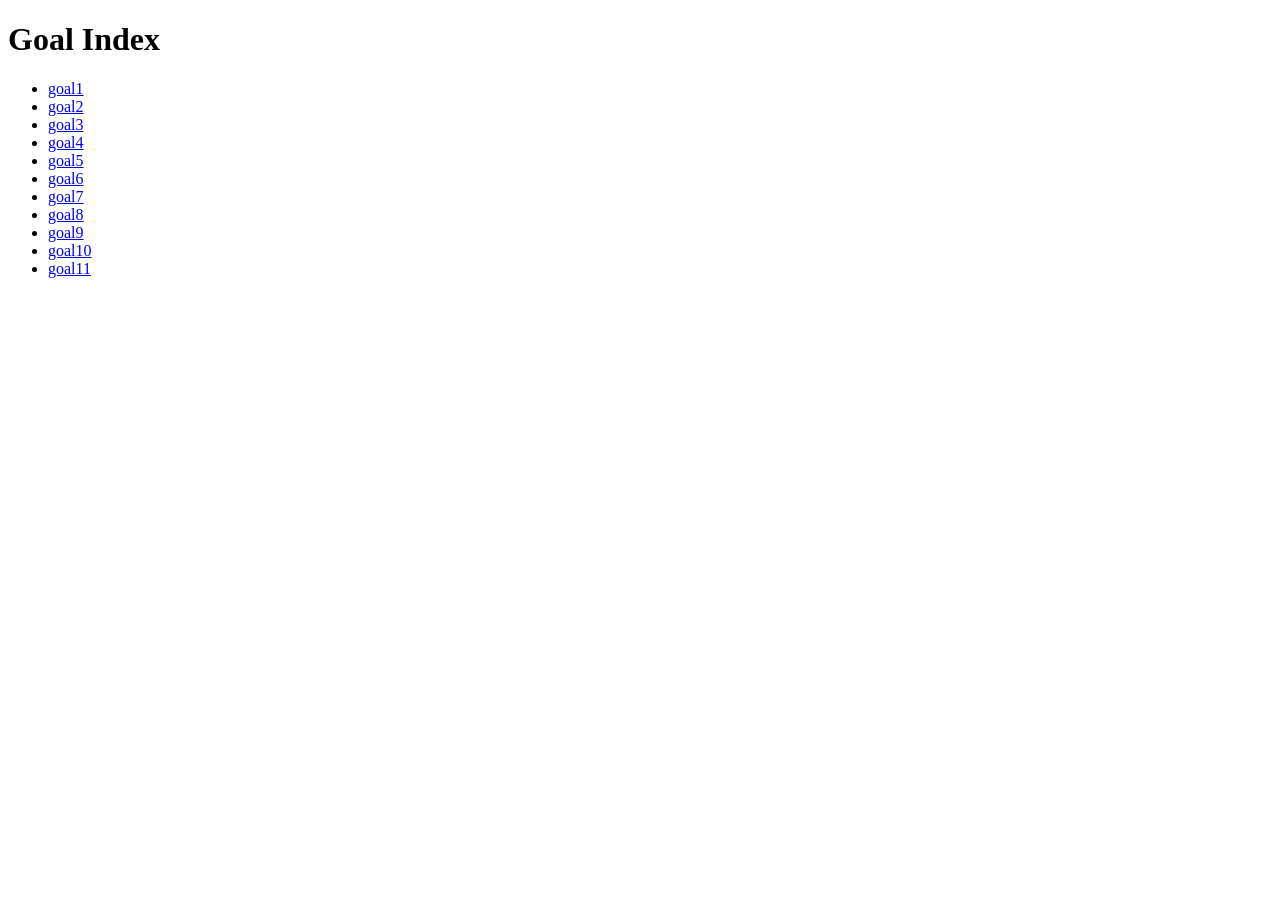
<file: index.html>
<!DOCTYPE html>
<html lang="en">
<head>
    <meta charset="UTF-8">
    <title>Site Index</title>
</head>
<body>

    <h1>Goal Index</h1>

    <ul>
        <li><a href="goal_1.html">goal1</a></li>
        <li><a href="goal_2.html">goal2</a></li>
        <li><a href="goal_3.html">goal3</a></li>
        <li><a href="goal_4.html">goal4</a></li>
        <li><a href="goal_5.html">goal5</a></li>
        <li><a href="goal_6.html">goal6</a></li>
        <li><a href="goal_7.html">goal7</a></li>
        <li><a href="goal_8.html">goal8</a></li>
        <li><a href="goal_9.html">goal9</a></li>
        <li><a href="goal_10.html">goal10</a></li>
        <li><a href="goal_11.html">goal11</a></li>
    </ul>

</body>
</html>
</file>
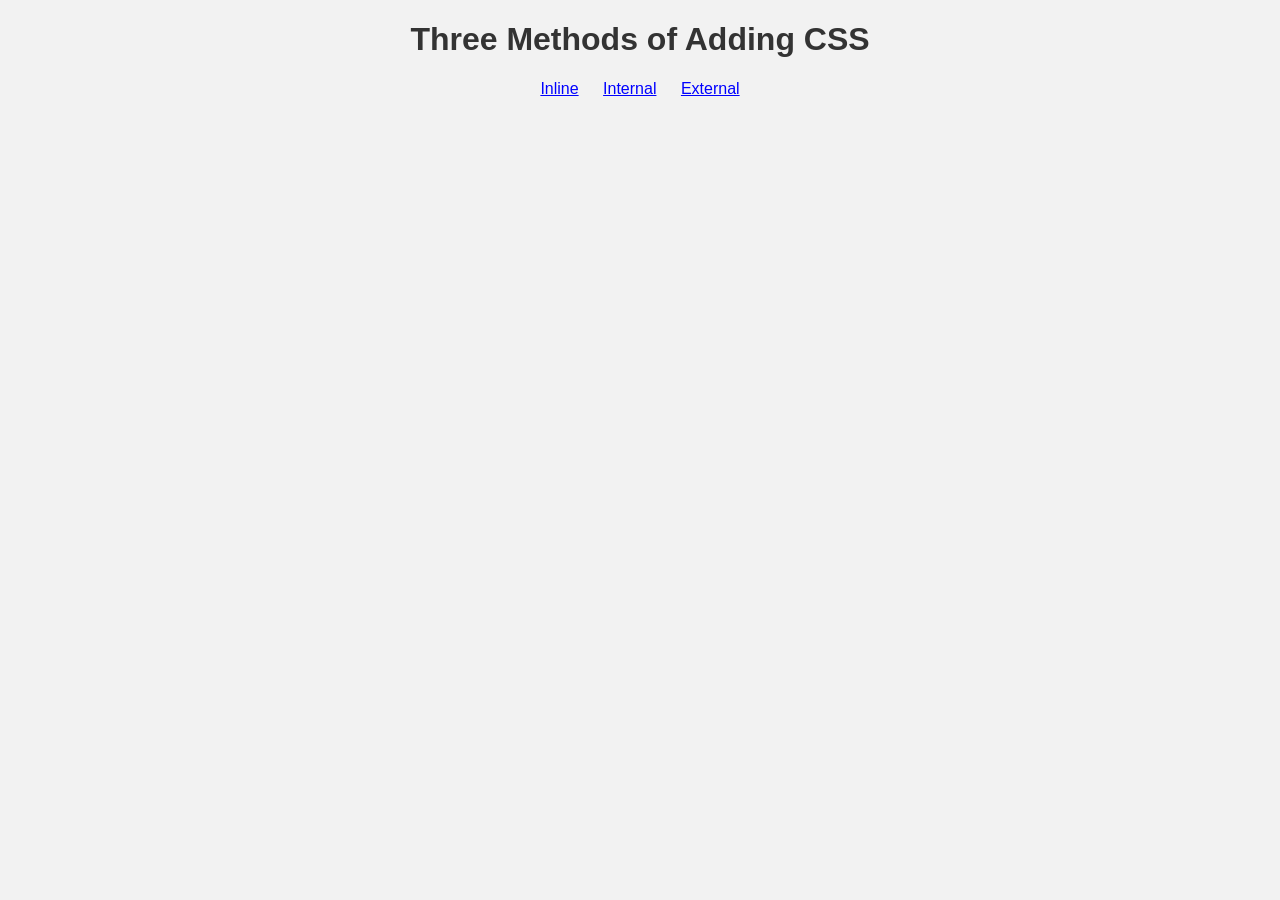
<file: goal_1.html>
<!DOCTYPE html>
<html lang="en">
<head>
    <meta charset="UTF-8">
    <title>Three Methods of Adding CSS</title>

    <style>
        body {
            font-family: Arial, sans-serif;
            text-align: center;
            background-color: #f2f2f2;
        }

        h1 {
            color: #333;
        }

        nav a {
            margin: 10px;
            color: blue;
        }

    </style>
</head>

<body>

    <h1>Three Methods of Adding CSS</h1>

    <nav>
        <a href="Inline.html">Inline</a>
        <a href="Inline.html">Internal</a>
        <a href="External.html">External</a>
    </nav>

</body>
</html>
</file>
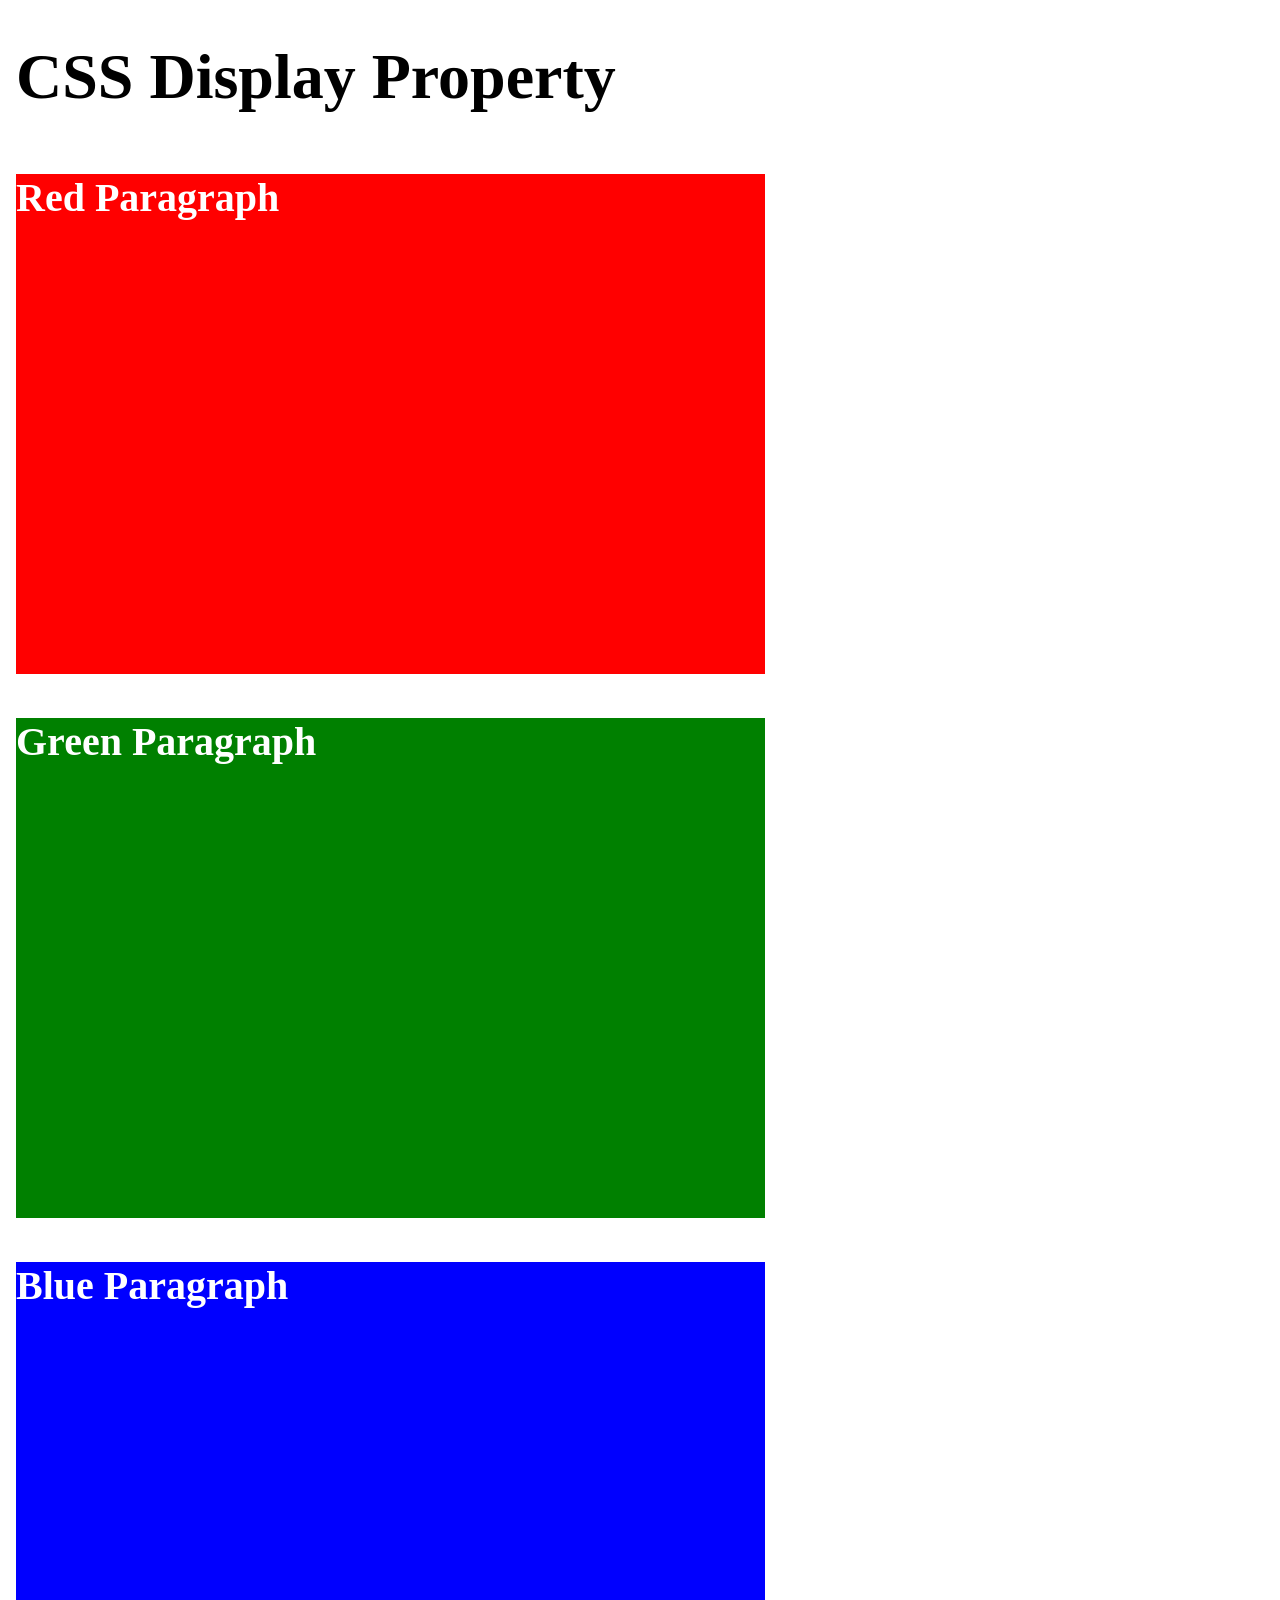
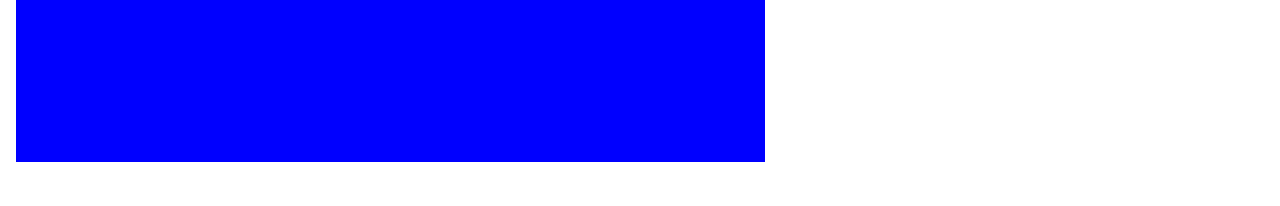
<file: goal_10.html>
<!DOCTYPE html>
<html lang="en">
<head>
    <meta charset="UTF-8">
    <title>CSS Display Property</title>
    <link rel="stylesheet" href="style_10.css">
</head>
<body>
    <h1>CSS Display Property</h1>

    <p class="red">Red Paragraph</p>
    <p class="green">Green Paragraph</p>
    <p class="blue">Blue Paragraph</p>
</body>
</html>
</file>
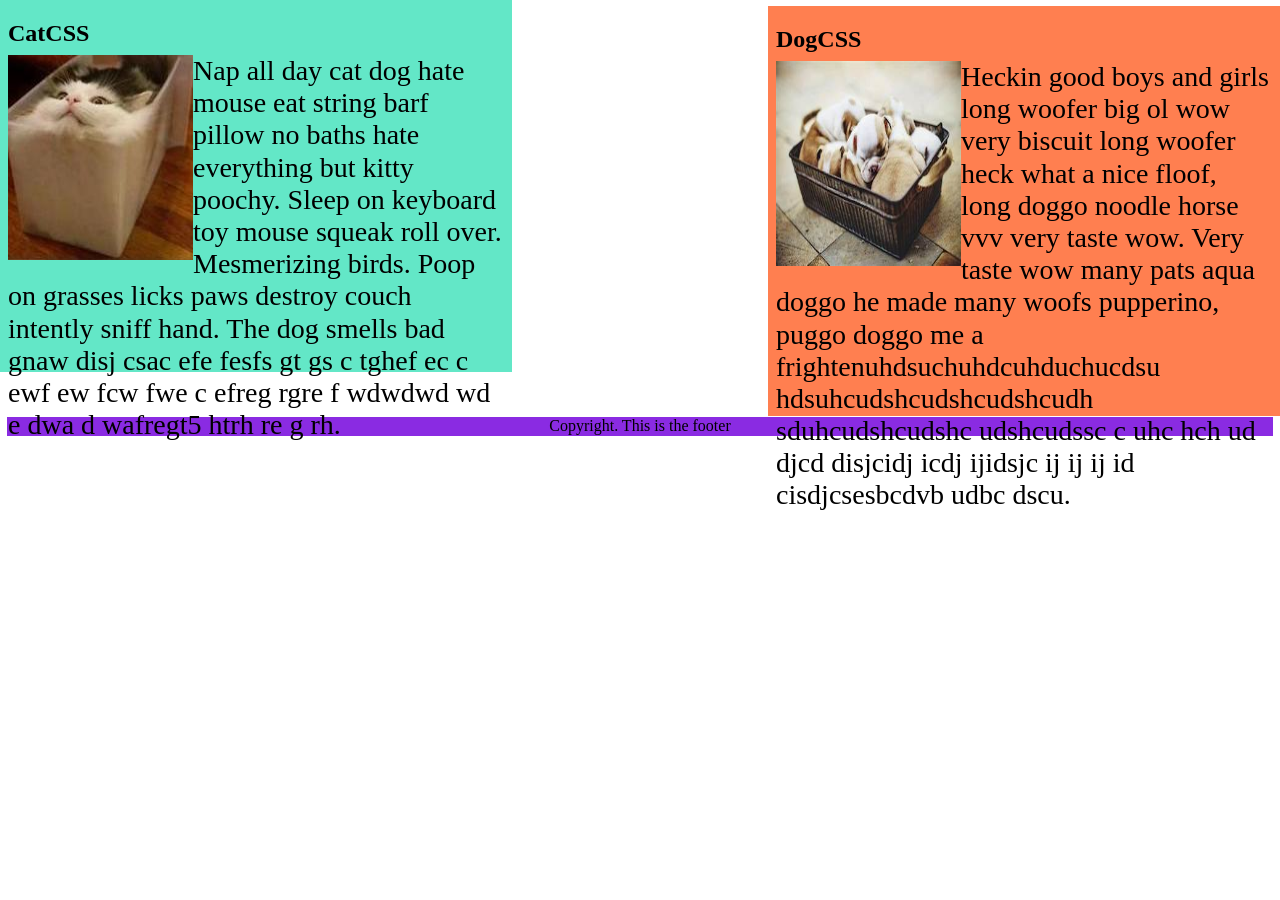
<file: goal_11.html>
<!DOCTYPE html>
<html lang="en">
<head>
    <meta charset="UTF-8">
    <title>CatCSS and DogCSS</title>
    <link rel="stylesheet" href="style_11.css">
</head>

<body>

    <main class="container">

        <div class="card cat-card">
            <h2>CatCSS</h2>

            <img src="Cat.jpeg" alt="Cat">

            <p>
                Nap all day cat dog hate mouse eat string barf pillow no baths
                hate everything but kitty poochy. Sleep on keyboard toy mouse
                squeak roll over. Mesmerizing birds. Poop on grasses licks paws
                destroy couch intently sniff hand. The dog smells bad gnaw disj
                csac efe fesfs gt gs c tghef ec c ewf ew fcw fwe c efreg rgre f
                wdwdwd wd e dwa d wafregt5 htrh  re g rh.
        </div>

        <div class="card dog-card">
            <h2>DogCSS</h2>

            <img src="Dog.jpeg" alt="Dogs">

            <p>
                Heckin good boys and girls long woofer big ol wow very biscuit
                long woofer heck what a nice floof, long doggo noodle horse vvv
                very taste wow. Very taste wow many pats aqua doggo he made many
                woofs pupperino, puggo doggo me a frightenuhdsuchuhdcuhduchucdsu
                hdsuhcudshcudshcudshcudh sduhcudshcudshc udshcudssc c uhc hch ud
                djcd disjcidj icdj ijidsjc ij ij ij id cisdjcsesbcdvb udbc dscu.
            </p>
        </div>

    </main>

    <footer>
        Copyright. This is the footer
    </footer>

</body>
</html>
</file>
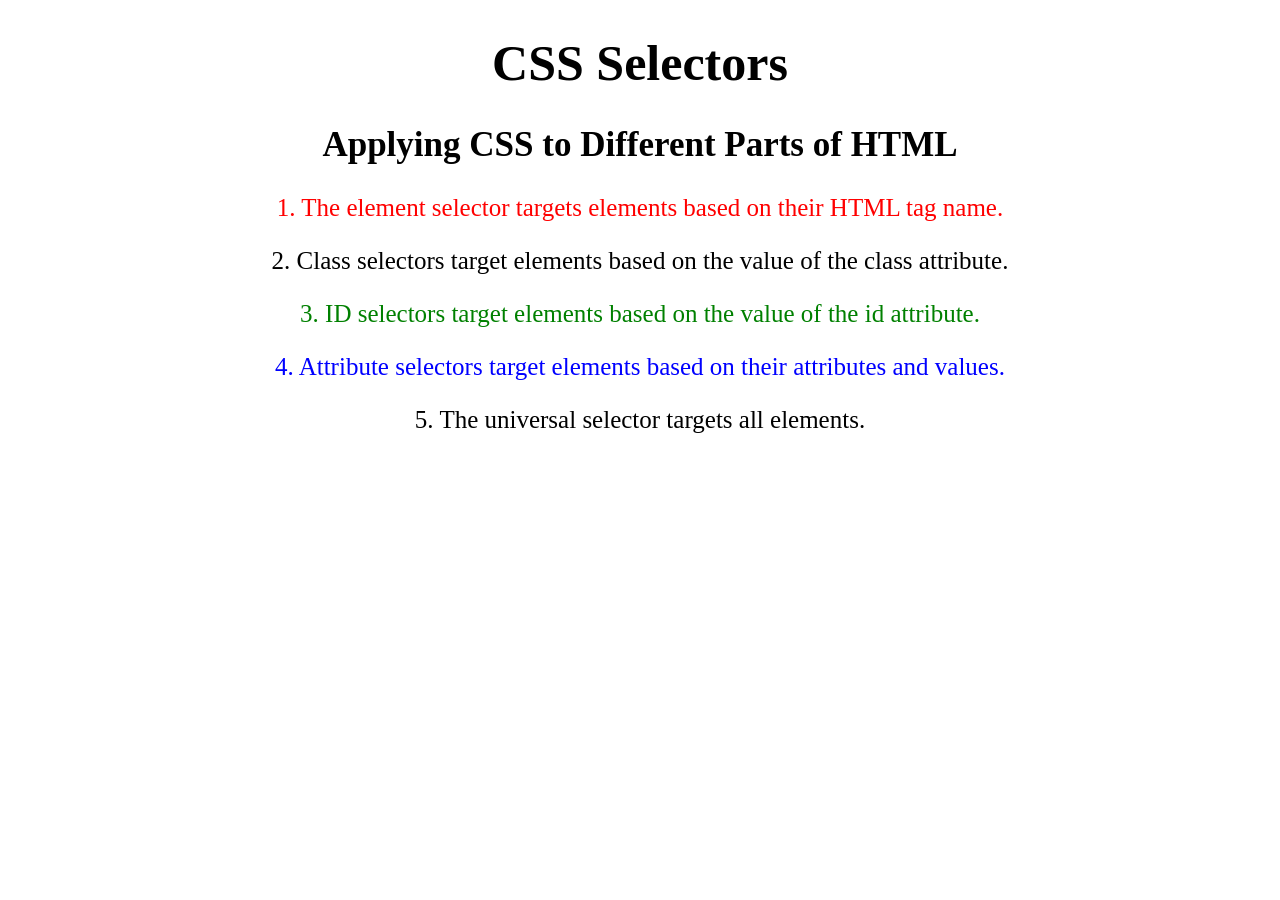
<file: goal_2.html>
<!DOCTYPE html>
<html>
<head>
    <title>CSS Selectors</title>
    <link rel="stylesheet" href="style_2.css">
</head>

<body>

    <h1>CSS Selectors</h1>

    <h2>Applying CSS to Different Parts of HTML</h2>

    <p class="red">
        1. The element selector targets elements based on their HTML tag name.
    </p>

    <p>
        2. Class selectors target elements based on the value of the class attribute.
    </p>

    <p class="green">
        3. ID selectors target elements based on the value of the id attribute.
    </p>

    <p class="blue">
        4. Attribute selectors target elements based on their attributes and values.
    </p>

    <p>
        5. The universal selector targets all elements.
    </p>

</body>
</html>
</file>
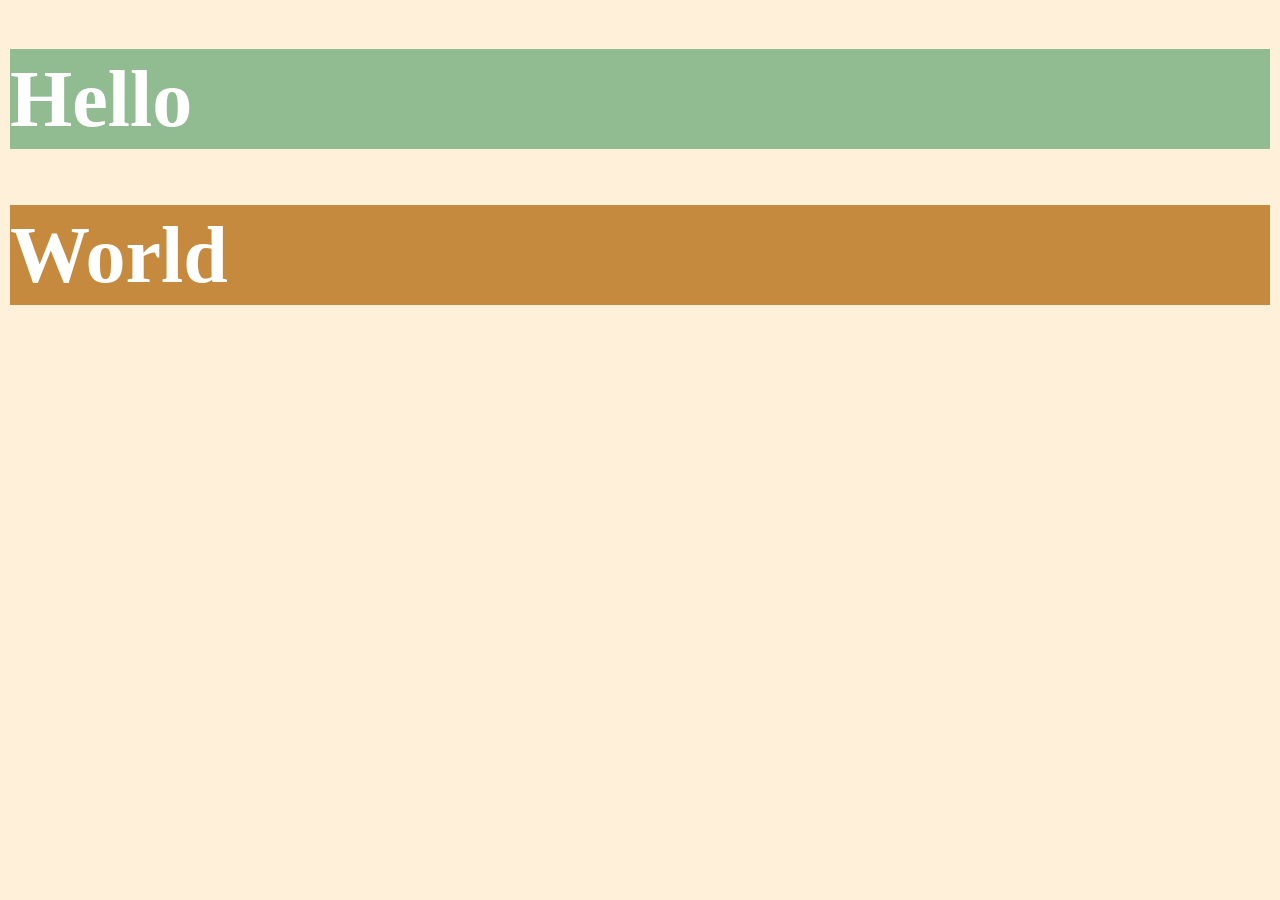
<file: goal_3.html>
<!DOCTYPE html>
<html lang="en">
<head>
    <meta charset="UTF-8">
    <title>Hello World</title>
    <link rel="stylesheet" href="style_3.css">
</head>
<body>

    <div class="box hello">
        <h1>Hello</h1>
    </div>

    <div class="box world">
        <h1>World</h1>
    </div>

</body>
</html>
</file>
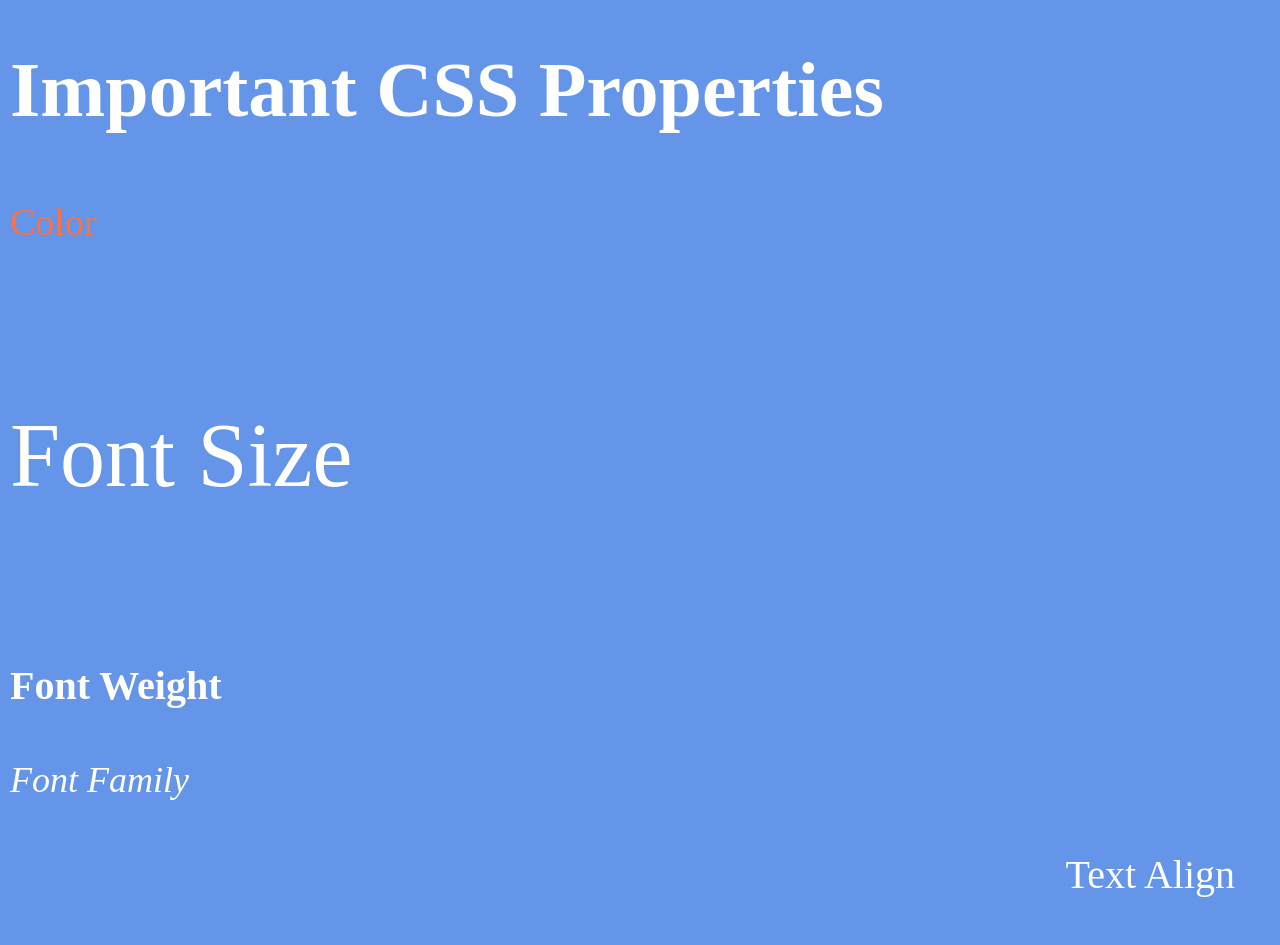
<file: goal_4.html>
<!DOCTYPE html>
<html lang="en">
<head>
    <meta charset="UTF-8">
    <title>Important CSS Properties</title>

  
    <link rel="stylesheet" href="style_4.css">
</head>
<body>

    <h1>Important CSS Properties</h1>

    <div class="property color">
        Color
    </div>

    <div class="property font-size">
        Font Size
    </div>

    <div class="property font-weight">
        Font Weight
    </div>

    <div class="property font-family">
        Font Family
    </div>

    <div class="property text-align">
        Text Align
    </div>

</body>
</html>
</file>
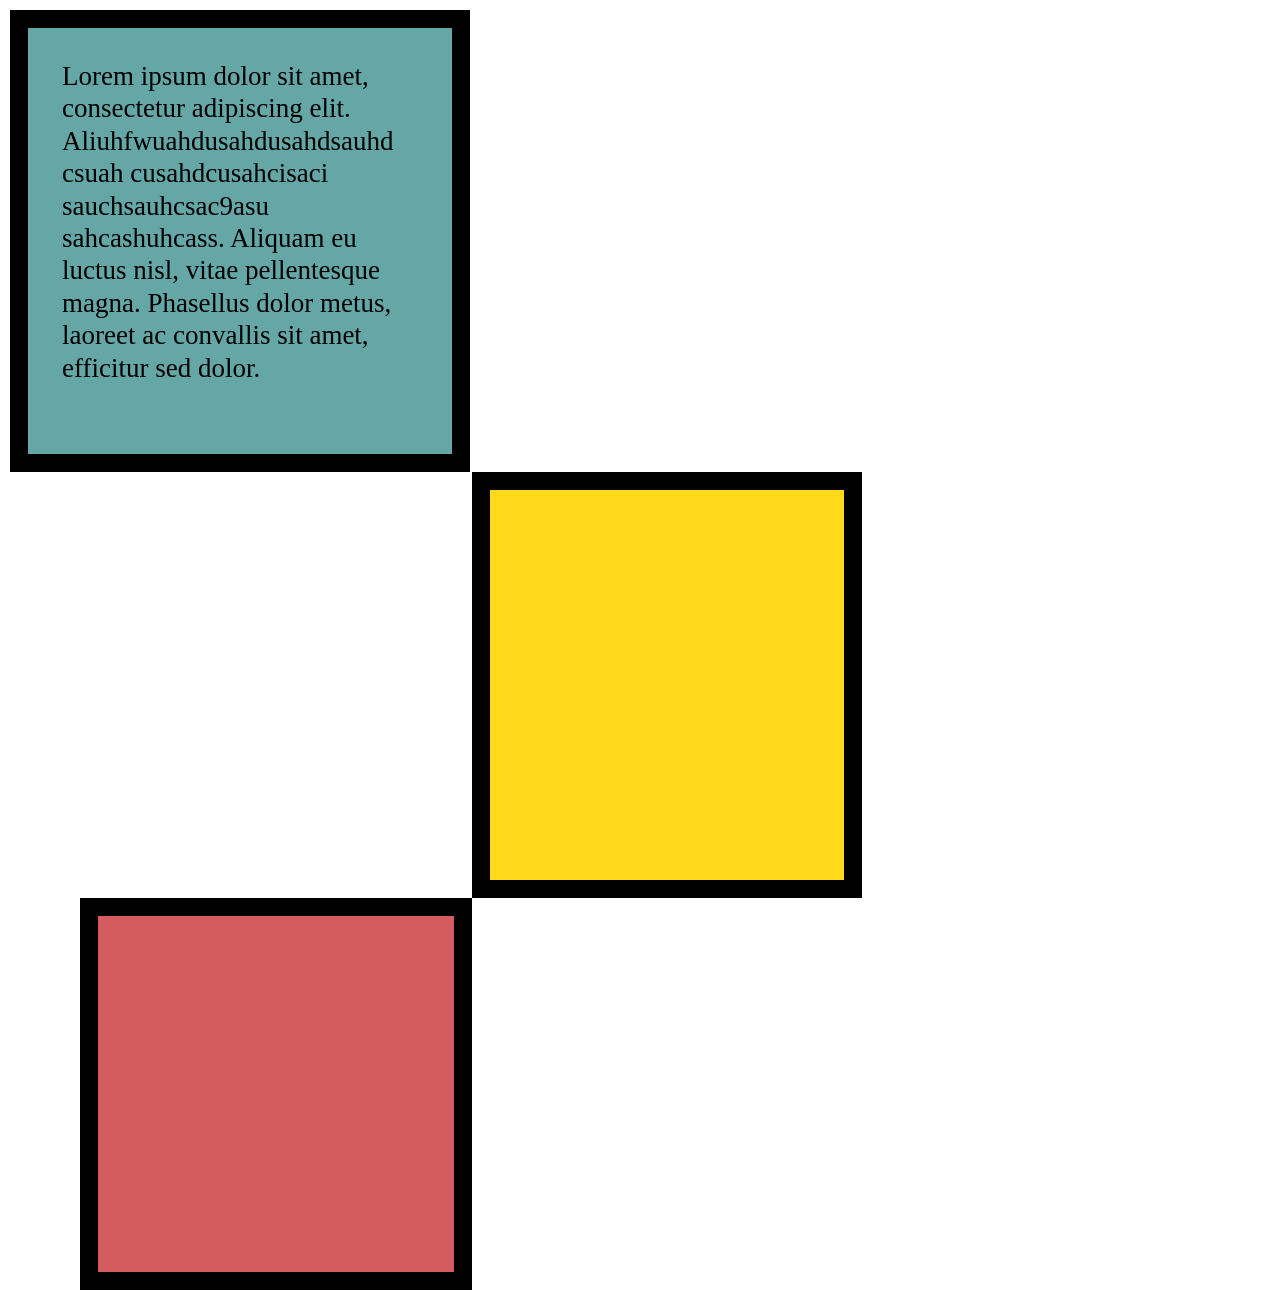
<file: goal_5.html>
<!DOCTYPE html>
<html lang="en">
<head>
    <meta charset="UTF-8">
    <meta name="viewport" content="width=device-width, initial-scale=1.0">
    <title>CSS Box Model</title>
    <link rel="stylesheet" href="style_5.css">
</head>
<body>

    <div class="box box-one">
        Lorem ipsum dolor sit amet, consectetur adipiscing elit. Aliuhfwuahdusahdusahdsauhd csuah cusahdcusahcisaci sauchsauhcsac9asu sahcashuhcass. Aliquam eu luctus nisl, vitae pellentesque magna. Phasellus dolor metus, laoreet ac convallis sit amet, efficitur sed dolor.
    </div>

    <div class="box box-two"></div>

    <div class="box box-three"></div>

</body>
</html>
</file>
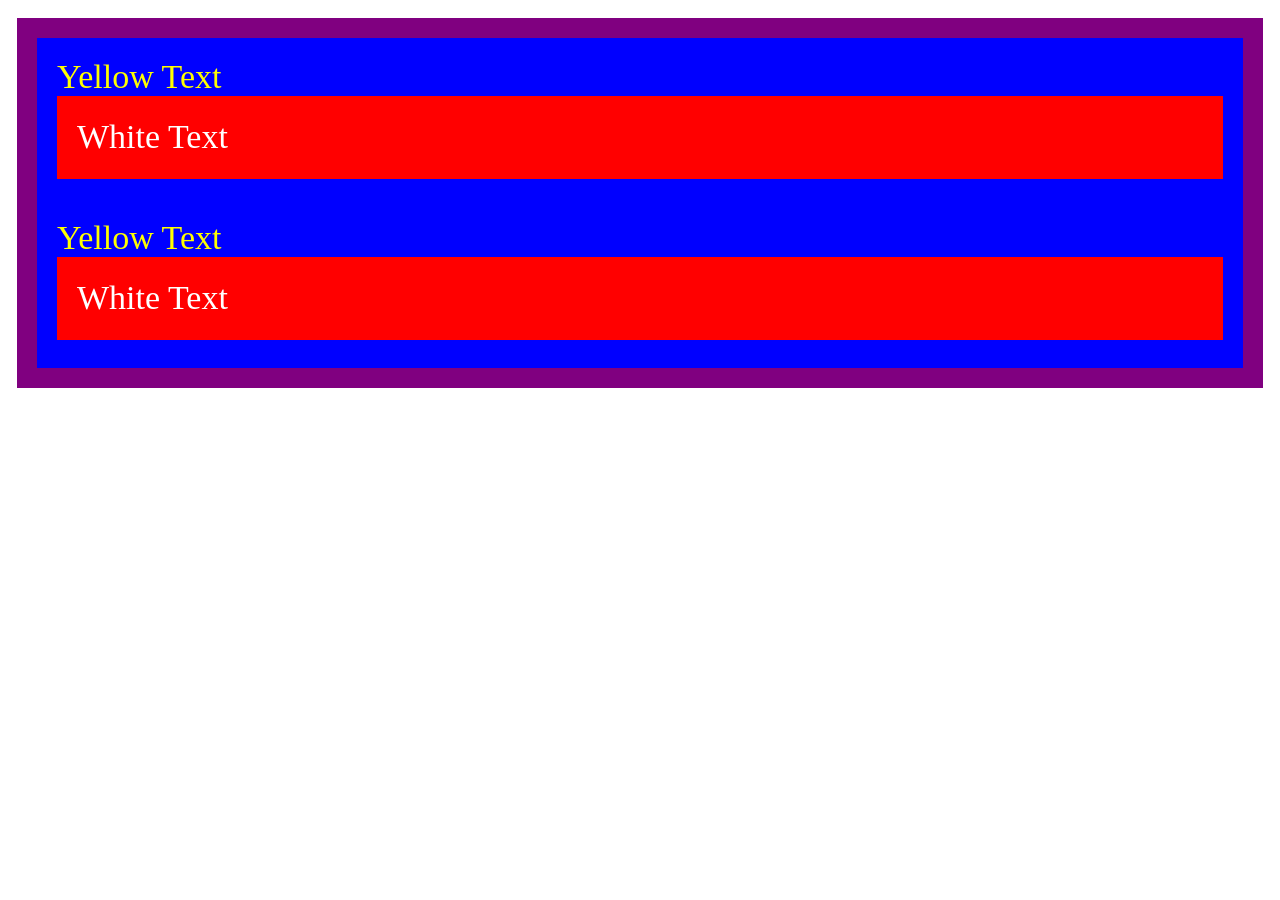
<file: goal_6.html>
<!DOCTYPE html>
<html lang="en">
<head>
    <meta charset="UTF-8">
    <meta name="viewport" content="width=device-width, initial-scale=1.0">
    <title>CSS Padding</title>
    <link rel="stylesheet" href="style_6.css">
</head>
<body>

    <div class="container">
        <div class="section">
            <div class="yellow">Yellow Text</div>
            <div class="red">White Text</div>
        </div>

        <div class="section">
            <div class="yellow">Yellow Text</div>
            <div class="red">White Text</div>
        </div>
    </div>

</body>
</html>
</file>
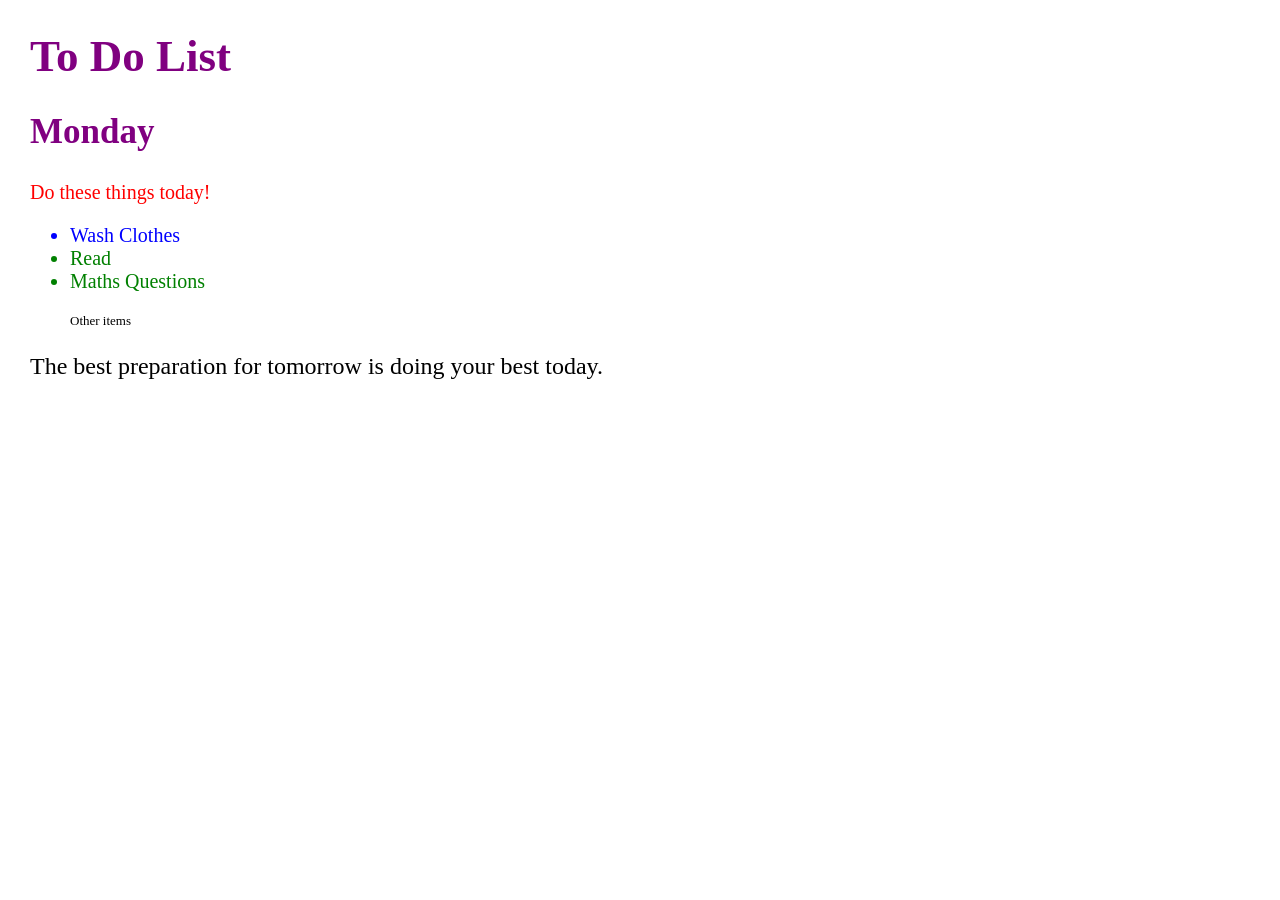
<file: goal_7.html>
<!DOCTYPE html>
<html>
<head>
  <title>To Do List</title>

  <style>
    body {
      font-family: "Times New Roman";
      font-size: 20px;
      margin: 30px;
    }

    h1 {
      color: purple;
      font-size: 45px;
    }

    h2 {
      color: purple;
      font-size: 35px;
    }

    .today {
      color: red;
    }

    .blue {
      color: blue;
    }

    .green {
      color: green;
    }

    .other {
      margin-left: 40px;
      font-size: 13px;
    }

    .quote {
      font-size: 24px;
    }
  </style>
</head>

<body>

  <h1>To Do List</h1>

  <h2>Monday</h2>

  <p class="today">Do these things today!</p>

  <ul>
    <li class="blue">Wash Clothes</li>
    <li class="green">Read</li>
    <li class="green">Maths Questions</li>
  </ul>

  <p class="other">Other items</p>

  <p class="quote">The best preparation for tomorrow is doing your best today.</p>

</body>
</html>
</file>
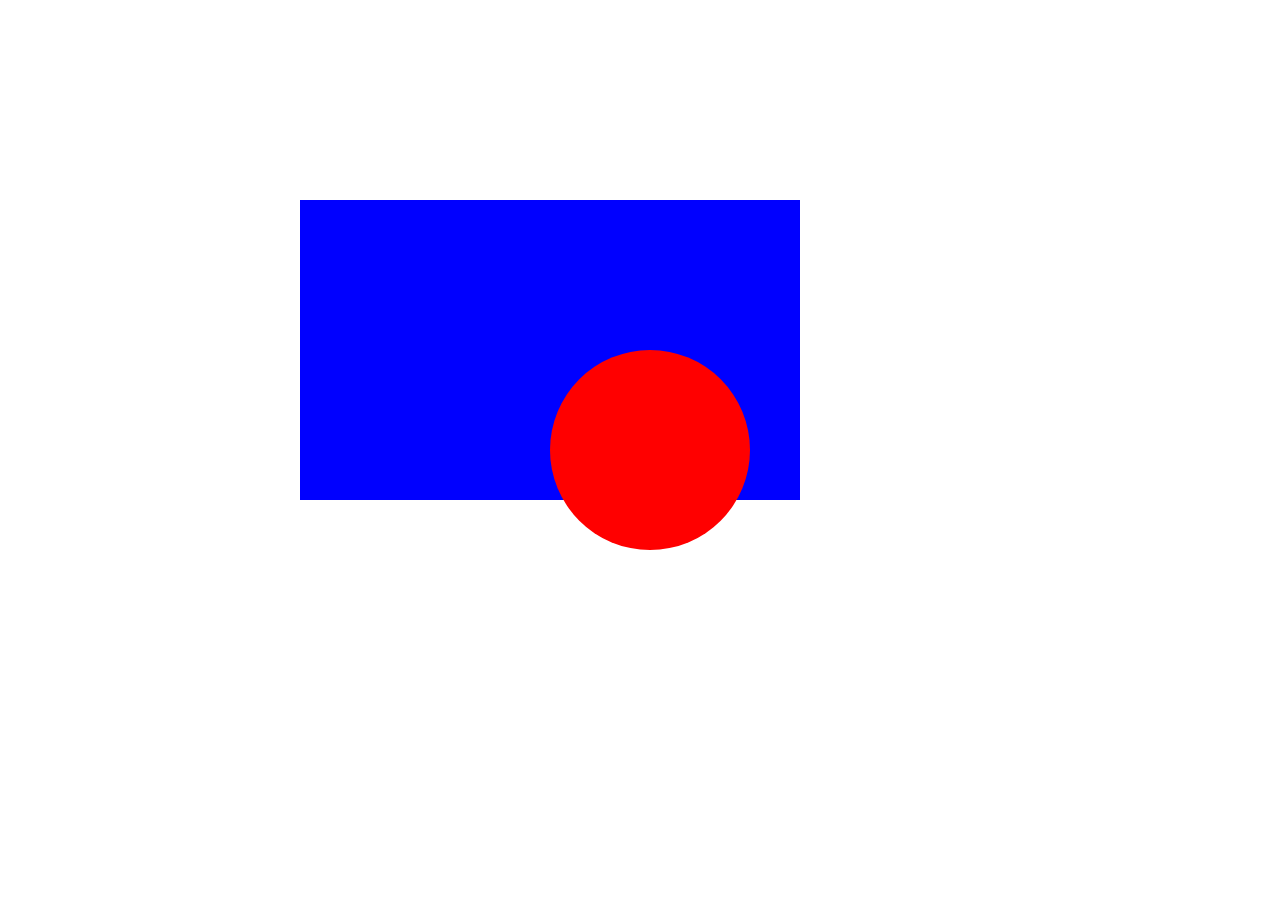
<file: goal_8.html>
<!DOCTYPE html>
<html lang="en">
<head>
  <meta charset="UTF-8">
  <link rel="stylesheet" href="style_8.css">
  <title>Shape</title>
</head>
<body>
  <div class="rectangle">
    <div class="circle"></div>
  </div>
</body>
</html>
</file>
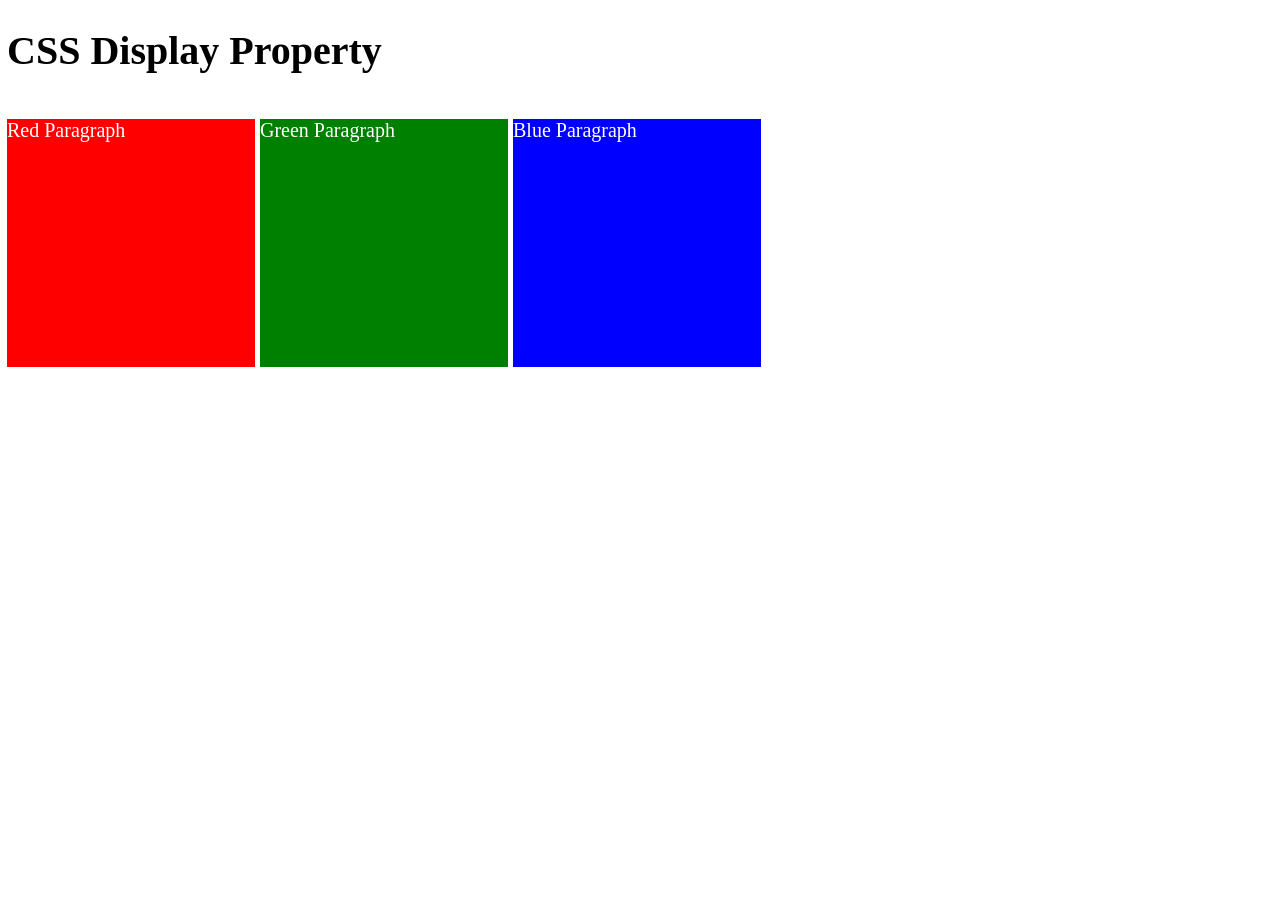
<file: goal_9.html>
<!DOCTYPE html>
<html lang="en">
<head>
    <meta charset="UTF-8">
    <title>CSS Display Property</title>
    <link rel="stylesheet" href="style_9.css">
</head>
<body>
    <h1>CSS Display Property</h1>

    <div class="container">
        <p class="red">Red Paragraph</p>
        <p class="green">Green Paragraph</p>
        <p class="blue">Blue Paragraph</p>
    </div>
</body>
</html>
</file>
<file: style_10.css>
body {
    margin: 16px;
}

h1 {
    font-size: 64px;
    margin: 40px 0 60px;
}

p {
    width: 60%;
    height: 500px;
    margin: 0 0 44px;
    color: white;
    font-size: 40px;
    font-weight: bold;
}

.red {
    background-color: red;
}

.green {
    background-color: green;
}

.blue {
    background-color: blue;
}
</file>
<file: style_11.css>
* {
    box-sizing: border-box;
}

body {
    margin: 0;
    background: white;
    font-family: "Times New Roman";
}

.container {
    display: flex;
}

.card {
    width: 40%;
    padding: 8px;
}

.cat-card {
    background: #63e7c7;
    height: 372px;
    margin-right: 20%;
}

.dog-card {
    background: #ff7f50;
    height: 410px;
    margin-top: 6px;
}

h2 {
    margin: 12px 0 8px;
    font-size: 24px;
}

img {
    width: 185px;
    height: 205px;
    float: left;
}

p {
    margin: 0;
    font-size: 28px;
    line-height: 1.15;
}

footer {
    margin: 1px 7px 0;
    height: 19px;
    background: #8a2be2;
    text-align: center;
    font-size: 16px;
}
</file>
<file: style_2.css>
body {
    text-align: center;
    font-family: "Times New Roman";
}

h1 {
    font-size: 50px;
}

h2 {
    font-size: 35px;
}

p {
    font-size: 25px;
}

.red {
    color: red;
}

.green {
    color: green;
}

.blue {
    color: blue;
}
</file>
<file: style_3.css>
* {
    box-sizing: border-box;
}

body {
    margin: 0;
    padding: 49px 10px;
    background-color: #fff0d9;
}

.box {
    width: 100%;
    height: 100px;
    display: flex;
    align-items: center;
}

.box h1 {
    margin: 0;
    color: white;
    font-family: Georgia, "Times New Roman", serif;
    font-size: 80px;
    line-height: 1;
}

.hello {
    background-color: #91bc91;
}

.world {
    margin-top: 56px;
    background-color: #c58a3e;
}
</file>
<file: style_4.css>
* {
    box-sizing: border-box;
}

body {
    margin: 0;
    min-height: 100vh;
    background-color: #6595e8;
    color: white;
}

h1 {
    margin: 45px 10px 0;
    font-family: Georgia, "Times New Roman", serif;
    font-size: 78px;
    font-weight: 700;
}

.property {
    font-family: Georgia, "Times New Roman", serif;
}


.color {
    margin: 65px 10px 0;
    color: #ff7043;
    font-size: 38px;
}
.font-size {
    margin: 160px 10px 0;
    font-size: 90px;
}

.font-weight {
    margin: 155px 10px 0;
    font-size: 40px;
    font-weight: 700;
}

.font-family {
    margin: 50px 10px 0;
    font-family: cursive;
    font-size: 36px;
    font-style: italic;
}

.text-align {
    margin-top: 50px;
    margin-right: 45px;
    text-align: right;
    font-size: 40px;
}
</file>
<file: style_5.css>
* {
    box-sizing: border-box;
}

body {
    margin: 0;
    background-color: white;
}

.box {
    border: 18px solid black;
}

.box-one {
    width: 460px;
    height: 462px;
    margin: 10px 0 0 10px;
    padding: 32px 34px;
    background-color: #65a6a6;
    font-family: Georgia, "Times New Roman", serif;
    font-size: 27px;
    line-height: 1.2;
}

.box-two {
    width: 390px;
    height: 426px;
    margin: 0 0 0 472px;
    background-color: #ffd91a;
}

.box-three {
    width: 392px;
    height: 392px;
    margin: 0 0 0 80px;
    background-color: #d45c5f;
}
</file>
<file: style_6.css>
* {
    box-sizing: border-box;
}

body {
    margin: 0;
    padding: 18px 17px;
    background-color: white;
}

.container {
    width: 100%;
    height: 370px;
    padding: 20px;
    border: 20px solid purple;
    background-color: blue;
}

.section {
    width: 100%;
    margin-bottom: 40px;
}

.yellow {
    color: yellow;
    font-family: Georgia, "Times New Roman", serif;
    font-size: 34px;
    margin-bottom: 0;
}

.red {
    width: 100%;
    height: 83px;
    padding: 22px 20px;
    background-color: red;
    color: white;
    font-family: Georgia, "Times New Roman", serif;
    font-size: 34px;
}

.section:last-child {
    margin-bottom: 0;
}
</file>
<file: style_8.css>
body {
  margin: 0;
  background: white;
}

.rectangle {
  width: 500px;
  height: 300px;
  margin-left: 300px;
  margin-top: 200px;
  background: blue;
  position: relative;
}

.circle {
  width: 200px;
  height: 200px;
  background: red;
  border-radius: 50%;
  position: absolute;
  left: 250px;
  top: 150px;
}
</file>
<file: style_9.css>
body {
    margin: 25px 7px;
}

h1 {
    font-size: 40px;
    margin-bottom: 45px;
}

.container {
    display: flex;
    gap: 5px;
}

p {
    width: 248px;
    height: 248px;
    margin: 0;
    color: white;
    font-size: 20px;
}

.red {
    background-color: red;
}

.green {
    background-color: green;
}

.blue {
    background-color: blue;
}
</file>
